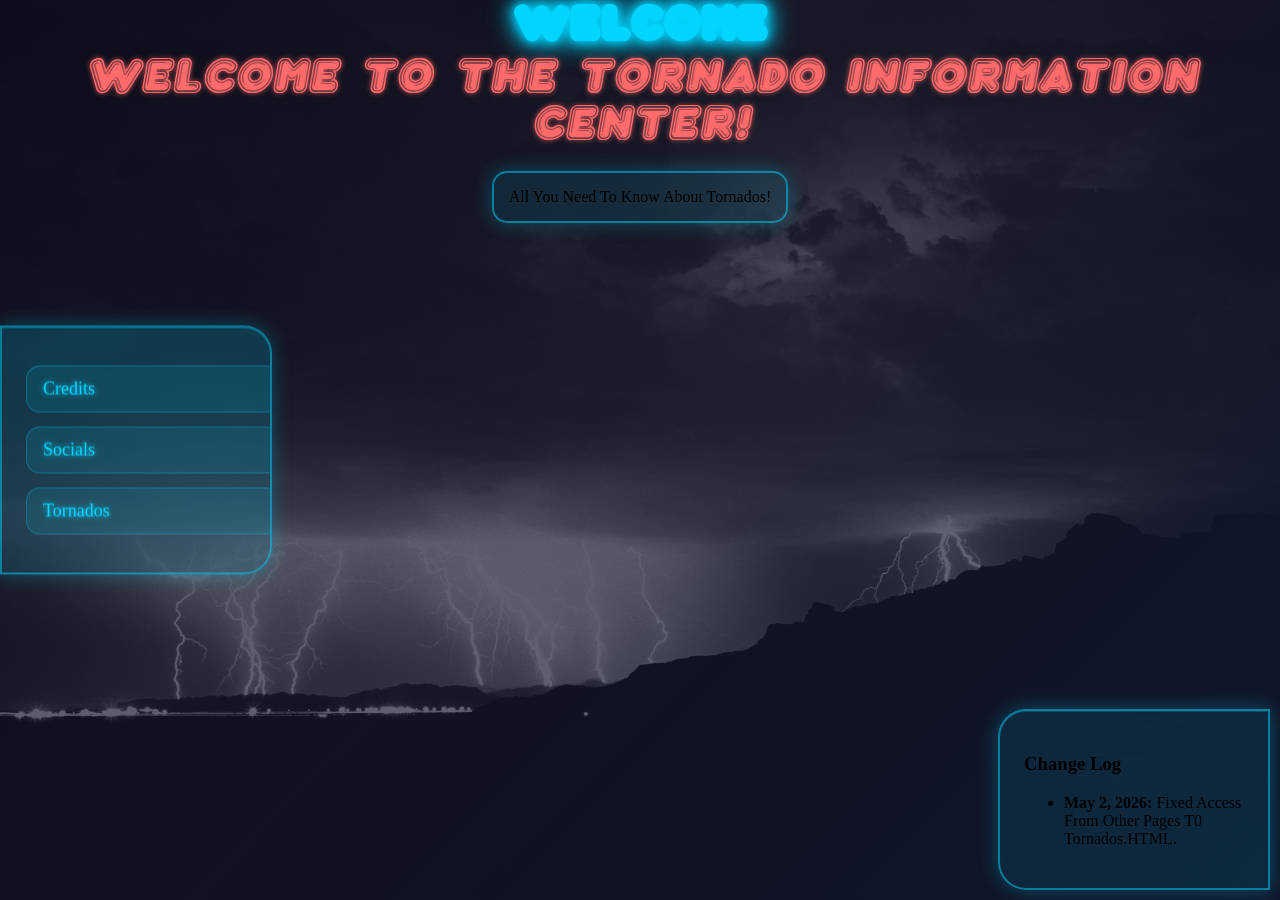
<file: index.html>
<!DOCTYPE html>
<html lang="en">
<head>
    <meta charset="UTF-8">
    <meta name="viewport" content="width=device-width, initial-scale=1.0">
    <title>Tornado Information Center</title>
    <style>
        
        
    </style>
    <link rel="stylesheet" href="style.css">
    <link rel="stylesheet" href="sidebar.css">
</head>
<body>
    <h1>Welcome</h1>
    <p>Welcome to the Tornado Information Center!</p>
    <article class="borderbg">All You Need To Know About Tornados!</article>


    <aside class="sidebar-left">
    <ul>
        <li><a href="Credits.html">Credits</a></li>
        <li><a href="Socials.html">Socials</a></li>
        <li><a href="Tornados.html">Tornados</a></li>
        </ul> 
</aside>


    
    
    

    <footer style="position: fixed; bottom: 10px; right: 10px; width: 220px; background: rgba(0, 212, 255, 0.1); border: 2px solid rgba(0, 212, 255, 0.5); box-shadow: 0 0 20px rgba(0, 212, 255, 0.3), inset 0 1px 0 rgba(0, 212, 255, 0.2); backdrop-filter: blur(60px); -webkit-backdrop-filter: blur(60px); padding: 24px; border-radius: 28px 0 0 28px; z-index: 1000; overflow: hidden;">
        <h3>Change Log</h3>
        <ul>
            <li><strong>May 2, 2026:</strong> Fixed Access From Other Pages T0 Tornados.HTML.</li>
        </ul>
    </footer>
    
</body>
</html>
</file>
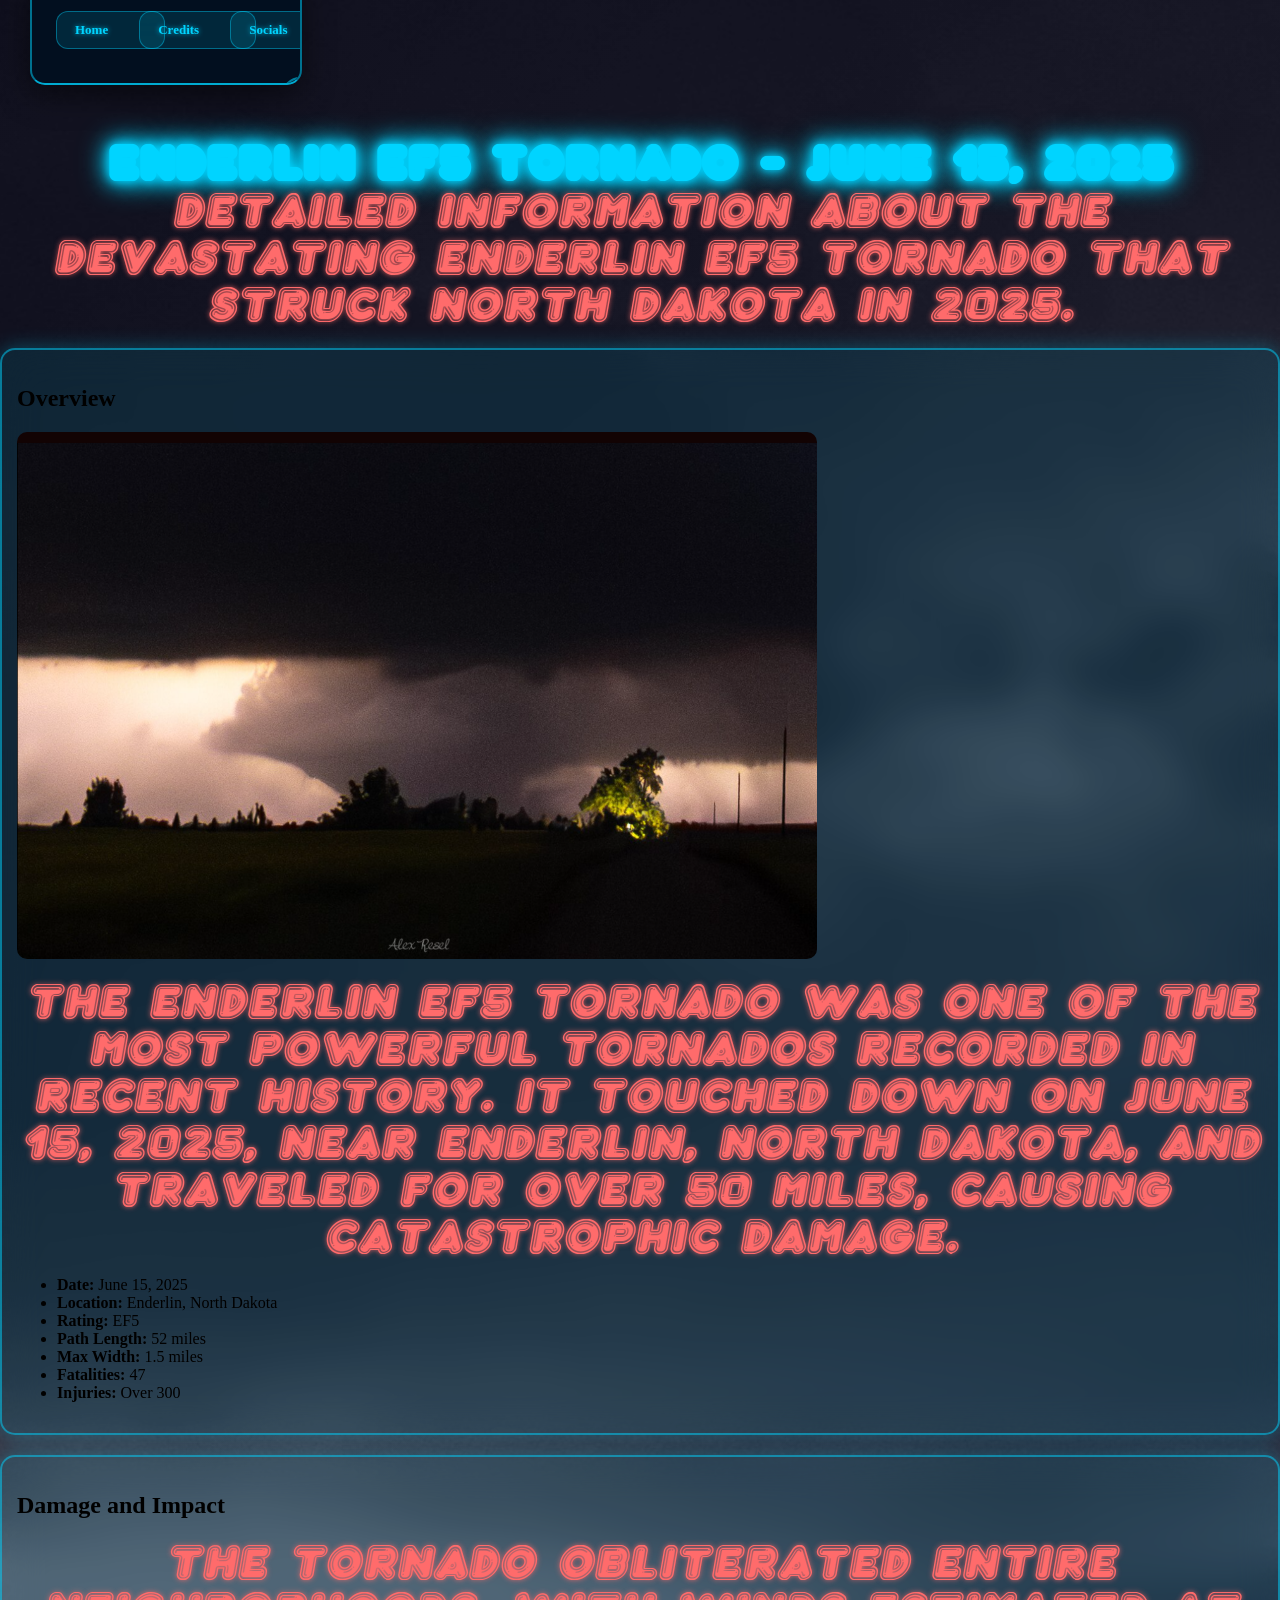
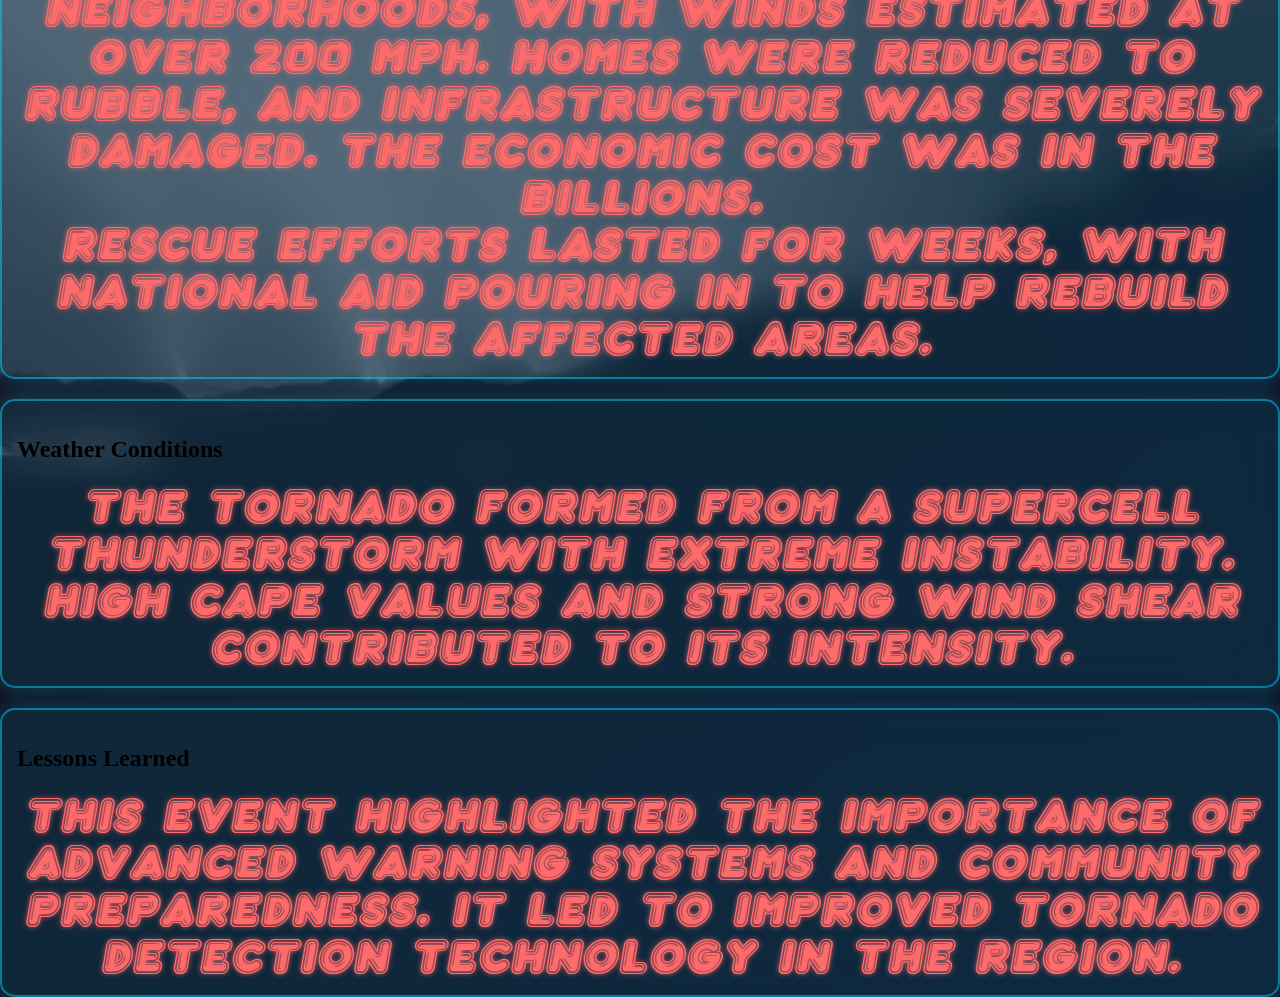
<file: Enderlin.html>
<!DOCTYPE html>
<html lang="en">
<head>
    <meta charset="UTF-8">
    <meta name="viewport" content="width=device-width, initial-scale=1.0">
    <title>Enderlin EF5 Tornado 2025</title>
    <link rel="stylesheet" href="sidebar.css">
    <link rel="stylesheet" href="Tornados.css">
</head>
<body>
    <aside class="sidebar-left">
        <ul class="left">
            <li><a href="index.html">Home</a></li>
            <li><a href="Credits.html">Credits</a></li>
        </ul>
        <ul class="right">
            <li><a href="Socials.html">Socials</a></li>
            <li><a href="Tornados.html">Back to Tornados</a></li>
        </ul>
        <nav class="hotbar-nav">
            <a href="#overview">Overview</a>
            <a href="#damage">Damage and Impact</a>
            <a href="#weather">Weather Conditions</a>
            <a href="#lessons">Lessons Learned</a>
        </nav>
</aside>
    <main>
        <h1>Enderlin EF5 Tornado - June 15, 2025</h1>
        <p>Detailed information about the devastating Enderlin EF5 Tornado that struck North Dakota in 2025.</p>

        <article class="borderbg" id="overview">
            <h2>Overview</h2>
            <img src="Tornados/Screenshot 2026-05-02 132045.png" alt="Enderlin EF5 Tornado 2025" style="width: 100%; max-width: 800px; border-radius: 10px; margin-bottom: 15px;">
            <p>The Enderlin EF5 Tornado was one of the most powerful tornados recorded in recent history. It touched down on June 15, 2025, near Enderlin, North Dakota, and traveled for over 50 miles, causing catastrophic damage.</p>
            <ul>
                <li><strong>Date:</strong> June 15, 2025</li>
                <li><strong>Location:</strong> Enderlin, North Dakota</li>
                <li><strong>Rating:</strong> EF5</li>
                <li><strong>Path Length:</strong> 52 miles</li>
                <li><strong>Max Width:</strong> 1.5 miles</li>
                <li><strong>Fatalities:</strong> 47</li>
                <li><strong>Injuries:</strong> Over 300</li>
            </ul>
        </article>

        <article class="borderbg" id="damage">
            <h2>Damage and Impact</h2>
            <p>The tornado obliterated entire neighborhoods, with winds estimated at over 200 mph. Homes were reduced to rubble, and infrastructure was severely damaged. The economic cost was in the billions.</p>
            <p>Rescue efforts lasted for weeks, with national aid pouring in to help rebuild the affected areas.</p>
        </article>

        <article class="borderbg" id="weather">
            <h2>Weather Conditions</h2>
            <p>The tornado formed from a supercell thunderstorm with extreme instability. High CAPE values and strong wind shear contributed to its intensity.</p>
        </article>

        <article class="borderbg" id="lessons">
            <h2>Lessons Learned</h2>
            <p>This event highlighted the importance of advanced warning systems and community preparedness. It led to improved tornado detection technology in the region.</p>
        </article>
    </main>
</body>
</html>
</file>
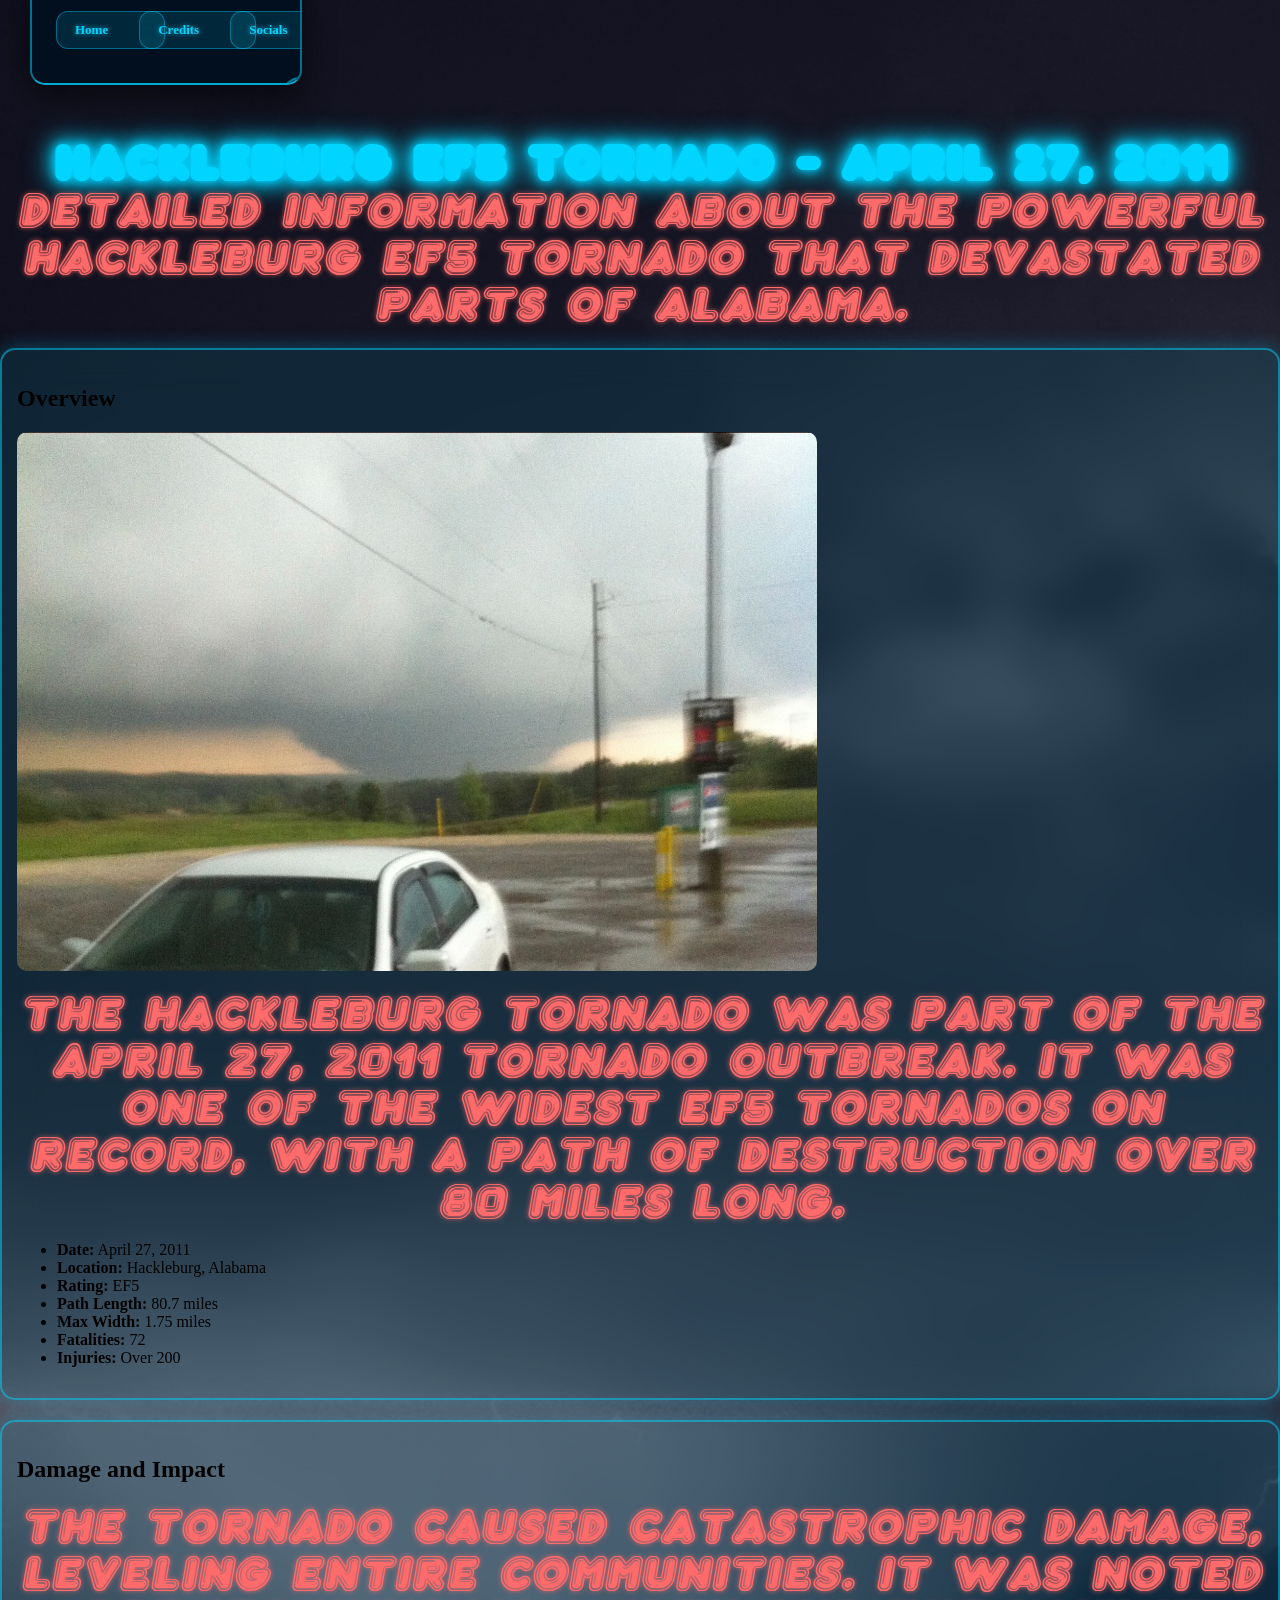
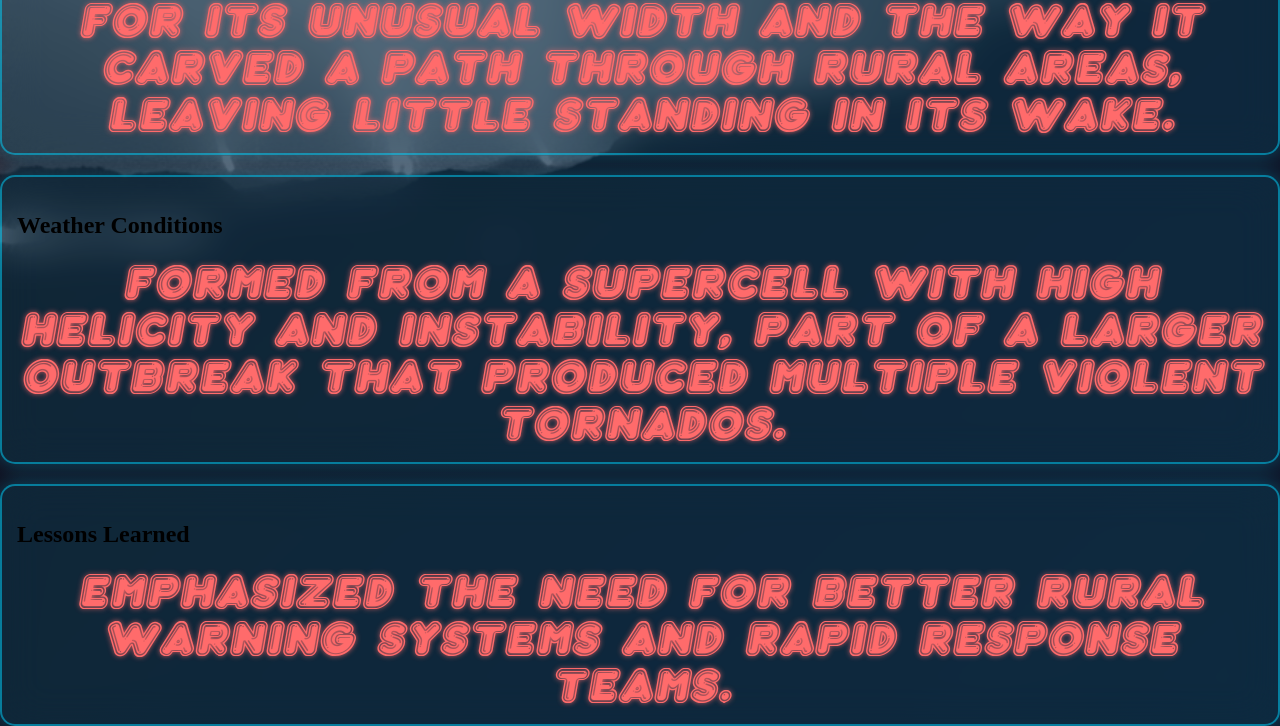
<file: Hackleburg.html>
<!DOCTYPE html>
<html lang="en">
<head>
    <meta charset="UTF-8">
    <meta name="viewport" content="width=device-width, initial-scale=1.0">
    <title>Hackleburg EF5 Tornado 2011</title>
    <link rel="stylesheet" href="sidebar.css">
    <link rel="stylesheet" href="Tornados.css">
</head>
<body>
    <aside class="sidebar-left">
        <ul class="left">
            <li><a href="index.html">Home</a></li>
            <li><a href="Credits.html">Credits</a></li>
        </ul>
        <ul class="right">
            <li><a href="Socials.html">Socials</a></li>
            <li><a href="Tornados.html">Back to Tornados</a></li>
        </ul>
        <nav class="hotbar-nav">
            <a href="#overview">Overview</a>
            <a href="#damage">Damage and Impact</a>
            <a href="#weather">Weather Conditions</a>
            <a href="#lessons">Lessons Learned</a>
        </nav>
</aside>
    <main>
        <h1>Hackleburg EF5 Tornado - April 27, 2011</h1>
        <p>Detailed information about the powerful Hackleburg EF5 Tornado that devastated parts of Alabama.</p>

        <article class="borderbg" id="overview">
            <h2>Overview</h2>
            <img src="Tornados/Screenshot 2026-05-02 132023.png" alt="Hackleburg EF5 Tornado 2011" style="width: 100%; max-width: 800px; border-radius: 10px; margin-bottom: 15px;">
            <p>The Hackleburg Tornado was part of the April 27, 2011 tornado outbreak. It was one of the widest EF5 tornados on record, with a path of destruction over 80 miles long.</p>
            <ul>
                <li><strong>Date:</strong> April 27, 2011</li>
                <li><strong>Location:</strong> Hackleburg, Alabama</li>
                <li><strong>Rating:</strong> EF5</li>
                <li><strong>Path Length:</strong> 80.7 miles</li>
                <li><strong>Max Width:</strong> 1.75 miles</li>
                <li><strong>Fatalities:</strong> 72</li>
                <li><strong>Injuries:</strong> Over 200</li>
            </ul>
        </article>

        <article class="borderbg" id="damage">
            <h2>Damage and Impact</h2>
            <p>The tornado caused catastrophic damage, leveling entire communities. It was noted for its unusual width and the way it carved a path through rural areas, leaving little standing in its wake.</p>
        </article>

        <article class="borderbg" id="weather">
            <h2>Weather Conditions</h2>
            <p>Formed from a supercell with high helicity and instability, part of a larger outbreak that produced multiple violent tornados.</p>
        </article>

        <article class="borderbg" id="lessons">
            <h2>Lessons Learned</h2>
            <p>Emphasized the need for better rural warning systems and rapid response teams.</p>
        </article>
    </main>
</body>
</html>
</file>
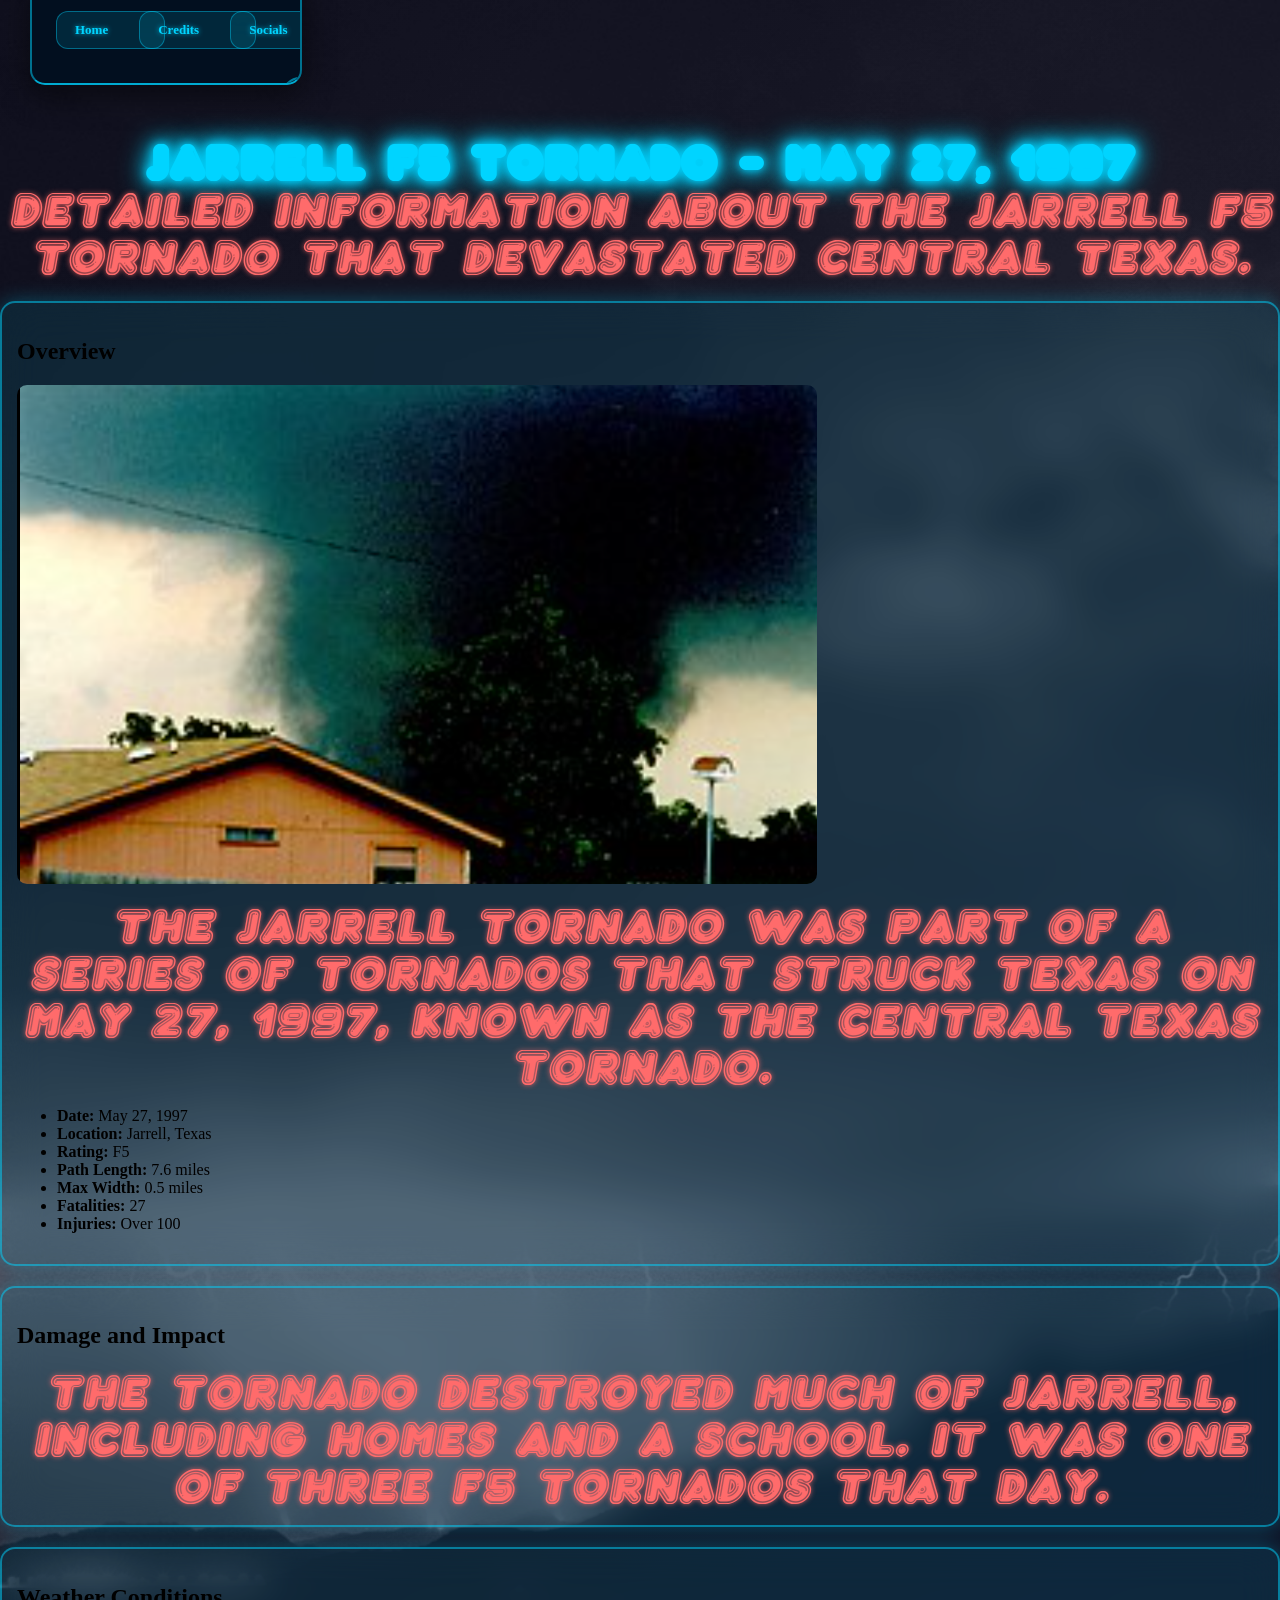
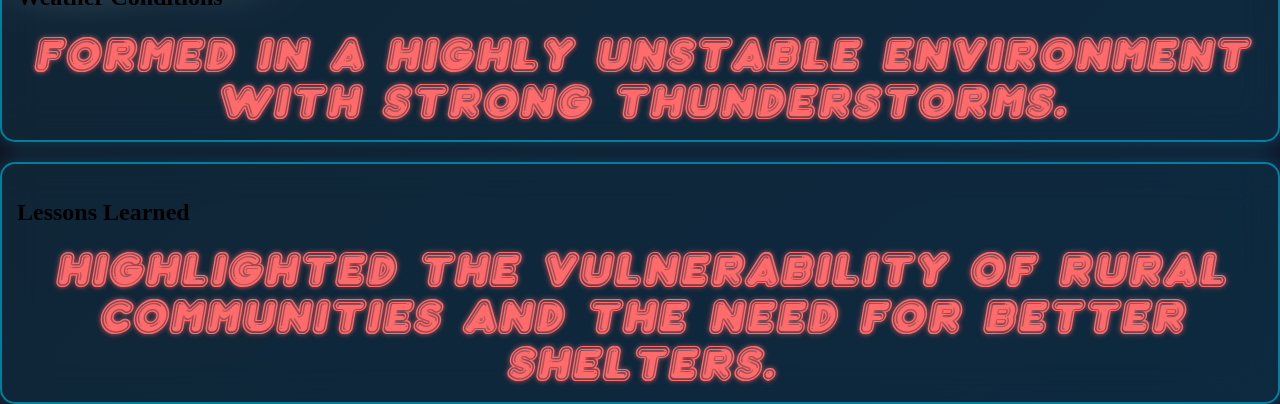
<file: Jarrell.html>
<!DOCTYPE html>
<html lang="en">
<head>
    <meta charset="UTF-8">
    <meta name="viewport" content="width=device-width, initial-scale=1.0">
    <title>Jarrell F5 Tornado 1997</title>
    <link rel="stylesheet" href="sidebar.css">
    <link rel="stylesheet" href="Tornados.css">
</head>
<body>
    <aside class="sidebar-left">
        <ul class="left">
            <li><a href="index.html">Home</a></li>
            <li><a href="Credits.html">Credits</a></li>
        </ul>
        <ul class="right">
            <li><a href="Socials.html">Socials</a></li>
            <li><a href="Tornados.html">Back to Tornados</a></li>
        </ul>
        <nav class="hotbar-nav">
            <a href="#overview">Overview</a>
            <a href="#damage">Damage and Impact</a>
            <a href="#weather">Weather Conditions</a>
            <a href="#lessons">Lessons Learned</a>
        </nav>
</aside>
    <main>
        <h1>Jarrell F5 Tornado - May 27, 1997</h1>
        <p>Detailed information about the Jarrell F5 Tornado that devastated central Texas.</p>

        <article class="borderbg" id="overview">
            <h2>Overview</h2>
            <img src="Tornados/Screenshot 2026-05-02 132404.png" alt="Jarrell F5 Tornado 1997" style="width: 100%; max-width: 800px; border-radius: 10px; margin-bottom: 15px;">
            <p>The Jarrell Tornado was part of a series of tornados that struck Texas on May 27, 1997, known as the Central Texas Tornado.</p>
            <ul>
                <li><strong>Date:</strong> May 27, 1997</li>
                <li><strong>Location:</strong> Jarrell, Texas</li>
                <li><strong>Rating:</strong> F5</li>
                <li><strong>Path Length:</strong> 7.6 miles</li>
                <li><strong>Max Width:</strong> 0.5 miles</li>
                <li><strong>Fatalities:</strong> 27</li>
                <li><strong>Injuries:</strong> Over 100</li>
            </ul>
        </article>

        <article class="borderbg" id="damage">
            <h2>Damage and Impact</h2>
            <p>The tornado destroyed much of Jarrell, including homes and a school. It was one of three F5 tornados that day.</p>
        </article>

        <article class="borderbg" id="weather">
            <h2>Weather Conditions</h2>
            <p>Formed in a highly unstable environment with strong thunderstorms.</p>
        </article>

        <article class="borderbg" id="lessons">
            <h2>Lessons Learned</h2>
            <p>Highlighted the vulnerability of rural communities and the need for better shelters.</p>
        </article>
    </main>
</body>
</html>
</file>
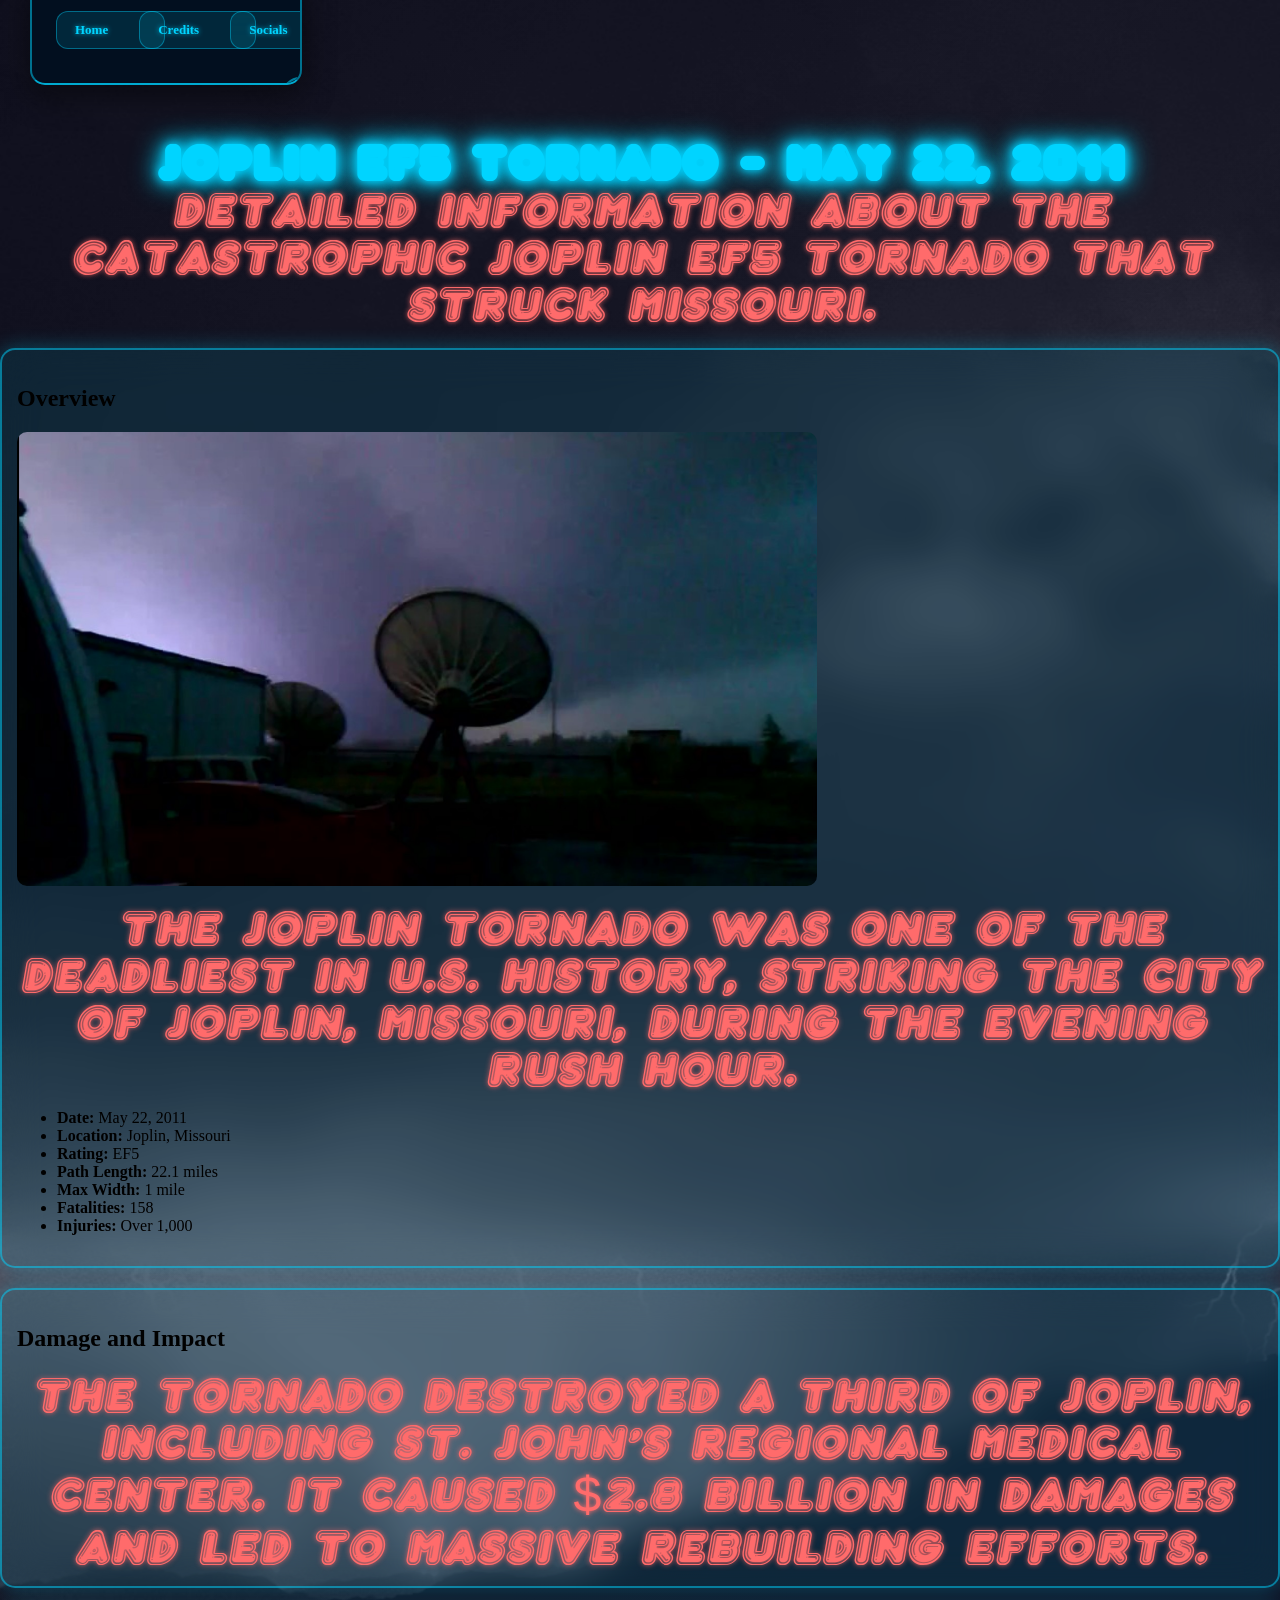
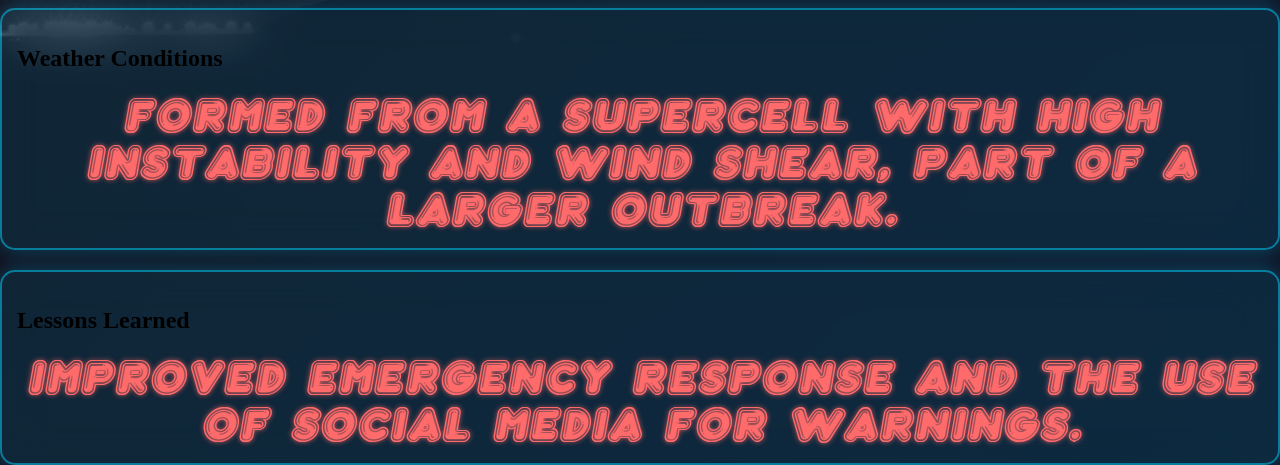
<file: Joplin.html>
<!DOCTYPE html>
<html lang="en">
<head>
    <meta charset="UTF-8">
    <meta name="viewport" content="width=device-width, initial-scale=1.0">
    <title>Joplin EF5 Tornado 2011</title>
    <link rel="stylesheet" href="sidebar.css">
    <link rel="stylesheet" href="Tornados.css">
</head>
<body>
    <aside class="sidebar-left">
        <ul class="left">
            <li><a href="index.html">Home</a></li>
            <li><a href="Credits.html">Credits</a></li>
        </ul>
        <ul class="right">
            <li><a href="Socials.html">Socials</a></li>
            <li><a href="Tornados.html">Back to Tornados</a></li>
        </ul>
        <nav class="hotbar-nav">
            <a href="#overview">Overview</a>
            <a href="#damage">Damage and Impact</a>
            <a href="#weather">Weather Conditions</a>
            <a href="#lessons">Lessons Learned</a>
        </nav>
</aside>
    <main>
        <h1>Joplin EF5 Tornado - May 22, 2011</h1>
        <p>Detailed information about the catastrophic Joplin EF5 Tornado that struck Missouri.</p>

        <article class="borderbg" id="overview">
            <h2>Overview</h2>
            <img src="Tornados/Screenshot 2026-05-02 132335.png" alt="Joplin EF5 Tornado 2011" style="width: 100%; max-width: 800px; border-radius: 10px; margin-bottom: 15px;">
            <p>The Joplin Tornado was one of the deadliest in U.S. history, striking the city of Joplin, Missouri, during the evening rush hour.</p>
            <ul>
                <li><strong>Date:</strong> May 22, 2011</li>
                <li><strong>Location:</strong> Joplin, Missouri</li>
                <li><strong>Rating:</strong> EF5</li>
                <li><strong>Path Length:</strong> 22.1 miles</li>
                <li><strong>Max Width:</strong> 1 mile</li>
                <li><strong>Fatalities:</strong> 158</li>
                <li><strong>Injuries:</strong> Over 1,000</li>
            </ul>
        </article>

        <article class="borderbg" id="damage">
            <h2>Damage and Impact</h2>
            <p>The tornado destroyed a third of Joplin, including St. John's Regional Medical Center. It caused $2.8 billion in damages and led to massive rebuilding efforts.</p>
        </article>

        <article class="borderbg" id="weather">
            <h2>Weather Conditions</h2>
            <p>Formed from a supercell with high instability and wind shear, part of a larger outbreak.</p>
        </article>

        <article class="borderbg" id="lessons">
            <h2>Lessons Learned</h2>
            <p>Improved emergency response and the use of social media for warnings.</p>
        </article>
    </main>
</body>
</html>
</file>
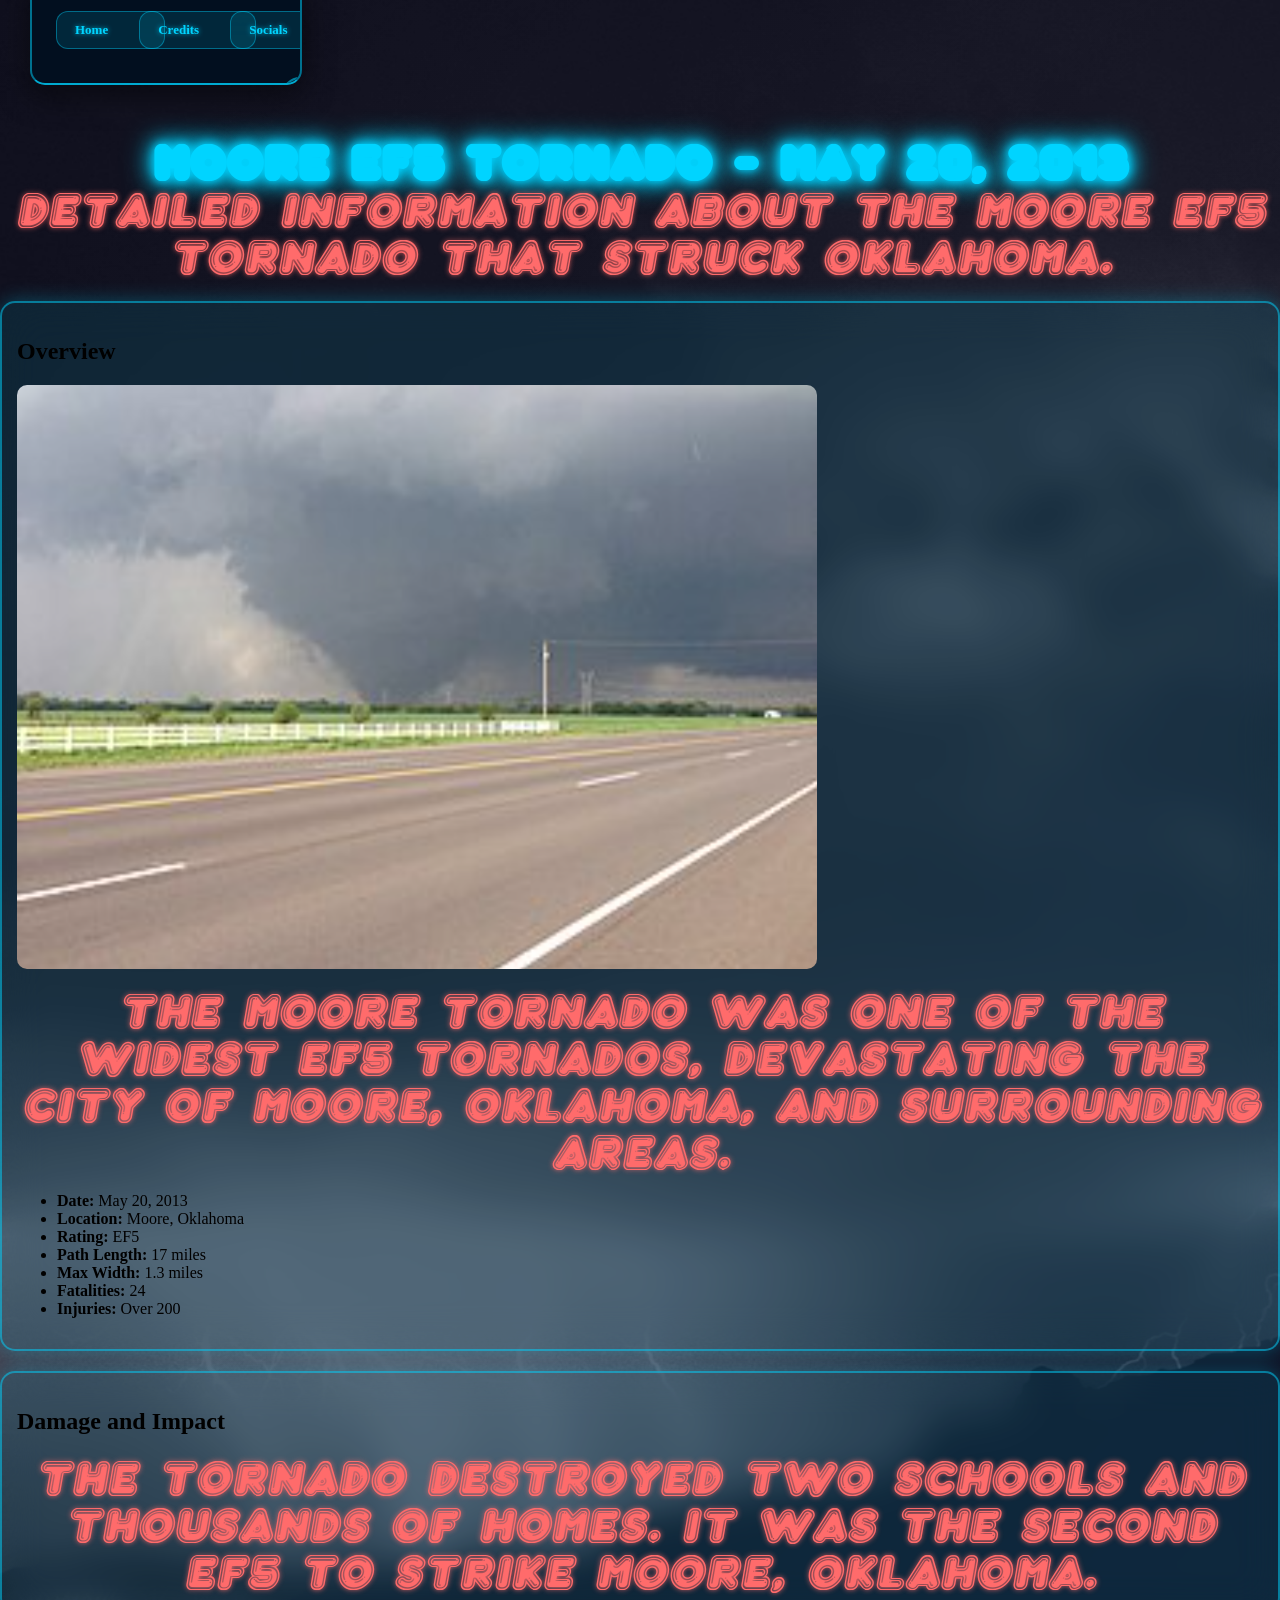
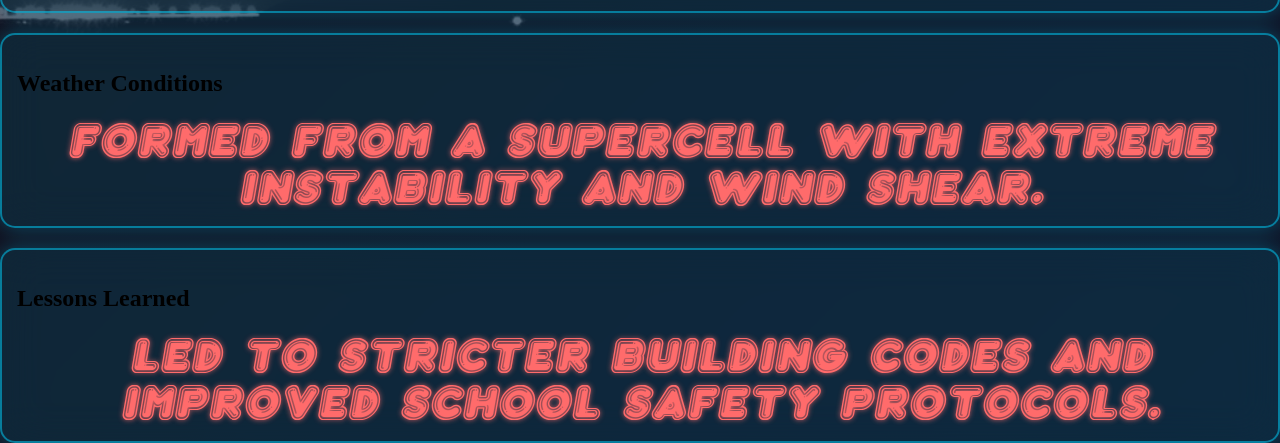
<file: Moore.html>
<!DOCTYPE html>
<html lang="en">
<head>
    <meta charset="UTF-8">
    <meta name="viewport" content="width=device-width, initial-scale=1.0">
    <title>Moore EF5 Tornado 2013</title>
    <link rel="stylesheet" href="sidebar.css">
    <link rel="stylesheet" href="Tornados.css">
</head>
<body>
    <aside class="sidebar-left">
        <ul class="left">
            <li><a href="index.html">Home</a></li>
            <li><a href="Credits.html">Credits</a></li>
        </ul>
        <ul class="right">
            <li><a href="Socials.html">Socials</a></li>
            <li><a href="Tornados.html">Back to Tornados</a></li>
        </ul>
        <nav class="hotbar-nav">
            <a href="#overview">Overview</a>
            <a href="#damage">Damage and Impact</a>
            <a href="#weather">Weather Conditions</a>
            <a href="#lessons">Lessons Learned</a>
        </nav>
</aside>
    <main>
        <h1>Moore EF5 Tornado - May 20, 2013</h1>
        <p>Detailed information about the Moore EF5 Tornado that struck Oklahoma.</p>

        <article class="borderbg" id="overview">
            <h2>Overview</h2>
            <img src="Tornados/Screenshot 2026-05-02 132447.png" alt="Moore EF5 Tornado 2013" style="width: 100%; max-width: 800px; border-radius: 10px; margin-bottom: 15px;">
            <p>The Moore Tornado was one of the widest EF5 tornados, devastating the city of Moore, Oklahoma, and surrounding areas.</p>
            <ul>
                <li><strong>Date:</strong> May 20, 2013</li>
                <li><strong>Location:</strong> Moore, Oklahoma</li>
                <li><strong>Rating:</strong> EF5</li>
                <li><strong>Path Length:</strong> 17 miles</li>
                <li><strong>Max Width:</strong> 1.3 miles</li>
                <li><strong>Fatalities:</strong> 24</li>
                <li><strong>Injuries:</strong> Over 200</li>
            </ul>
        </article>

        <article class="borderbg" id="damage">
            <h2>Damage and Impact</h2>
            <p>The tornado destroyed two schools and thousands of homes. It was the second EF5 to strike Moore, Oklahoma.</p>
        </article>

        <article class="borderbg" id="weather">
            <h2>Weather Conditions</h2>
            <p>Formed from a supercell with extreme instability and wind shear.</p>
        </article>

        <article class="borderbg" id="lessons">
            <h2>Lessons Learned</h2>
            <p>Led to stricter building codes and improved school safety protocols.</p>
        </article>
    </main>
</body>
</html>
</file>
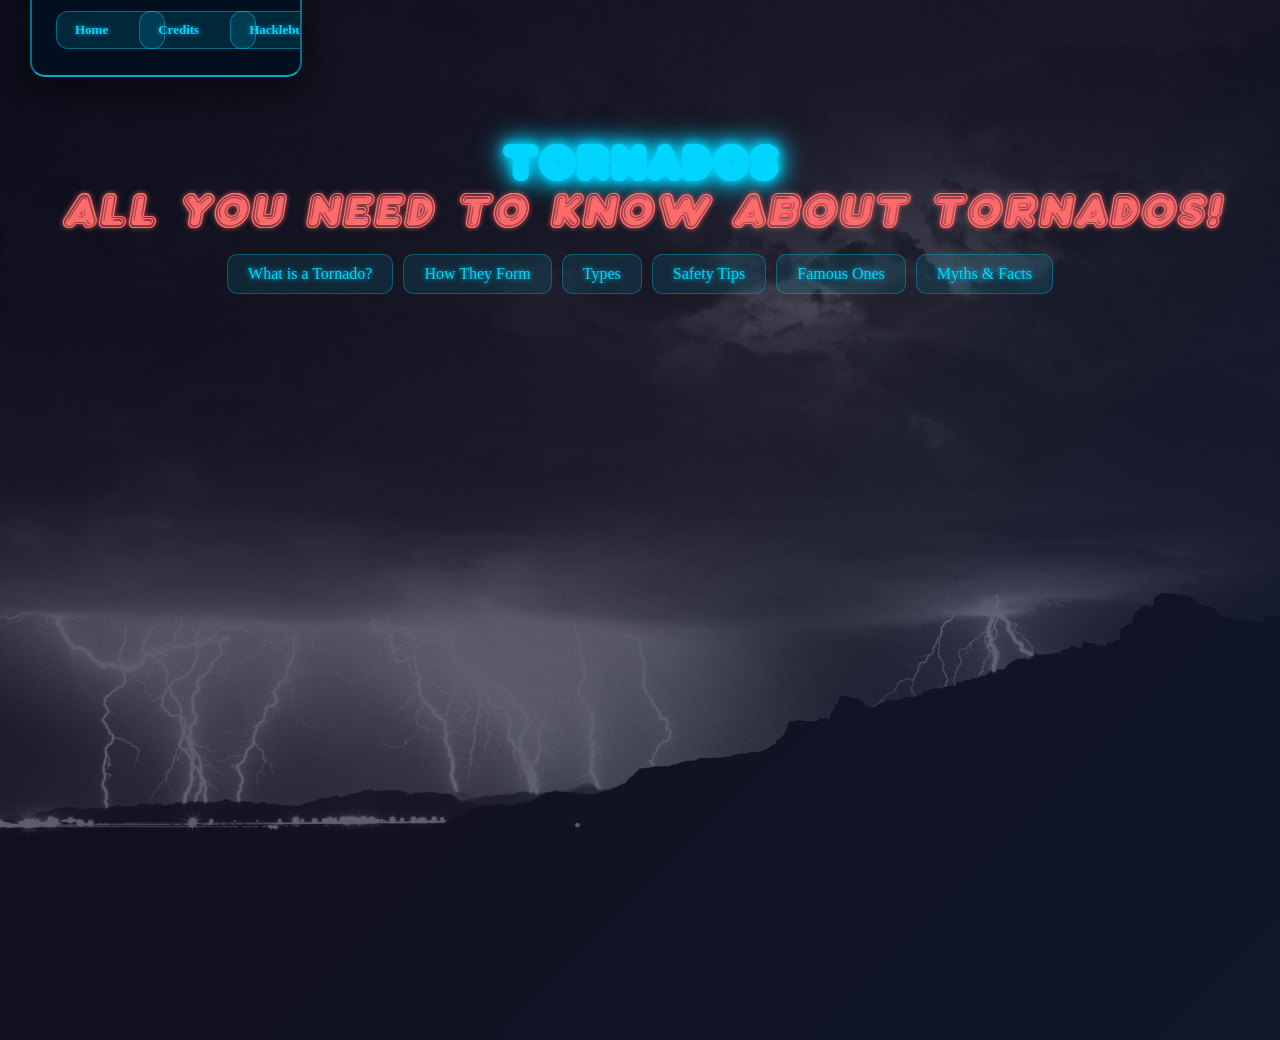
<file: Tornados.html>
<!DOCTYPE html>
<html lang="en">
<head>
    <meta charset="UTF-8">
    <meta name="viewport" content="width=device-width, initial-scale=1.0">
    <title>Tornados</title>
    <link rel="stylesheet" href="sidebar.css">
    <link rel="stylesheet" href="Tornados.css">
</head>
<body>
    <aside class="sidebar-left">
        <ul class="left">
            <li><a href="index.html">Home</a></li>
            <li><a href="Credits.html">Credits</a></li>
        </ul>
        <ul class="right">
            <li><a href="Hackleburg.html">Hackleburg</a></li>
            <li><a href="Enderlin.html">Enderlin</a></li>
            <li><a href="Xenia.html">Xenia</a></li>
            <li><a href="Joplin.html">Joplin</a></li>
            <li><a href="Jarrell.html">Jarrell</a></li>
            <li><a href="Moore.html">Moore</a></li>
            <li><a href="Socials.html">Socials</a></li>
        </ul>
        <nav class="hotbar-nav">
            <a href="#what">What is a Tornado?</a>
            <a href="#how">How They Form</a>
            <a href="#types">Types</a>
            <a href="#safety">Safety Tips</a>
            <a href="#famous">Famous Ones</a>
            <a href="#myths">Myths & Facts</a>
        </nav>
</aside>
    <main>
        <h1>Tornados</h1>
        <p>All You Need To Know About Tornados!</p>

        <div class="tabs">
            <input type="radio" id="tab1" name="tab-control">
            <input type="radio" id="tab2" name="tab-control">
            <input type="radio" id="tab3" name="tab-control">
            <input type="radio" id="tab4" name="tab-control">
            <input type="radio" id="tab5" name="tab-control">
            <input type="radio" id="tab6" name="tab-control">
            <ul>
                <li title="What is a Tornado?"><label for="tab1" role="button"><span>What is a Tornado?</span></label></li>
                <li title="How Tornados Form"><label for="tab2" role="button"><span>How They Form</span></label></li>
                <li title="Types of Tornados"><label for="tab3" role="button"><span>Types</span></label></li>
                <li title="Tornado Safety Tips"><label for="tab4" role="button"><span>Safety Tips</span></label></li>
                <li title="Famous Tornados"><label for="tab5" role="button"><span>Famous Ones</span></label></li>
                <li title="Myths and Facts"><label for="tab6" role="button"><span>Myths & Facts</span></label></li>
            </ul>
            <div class="slider"><div class="indicator"></div></div>
            <div class="content">
                <section id="what">
                    <h2>What is a Tornado?</h2>
                    <a href="Hackleburg.html"><img src="Tornados/Screenshot 2026-05-02 132023.png" alt="Hackleburg EF5 Tornado" style="width: 100%; max-width: 600px; border-radius: 10px; margin-bottom: 15px; cursor: pointer;"></a>
                    <p>A tornado is a violently rotating column of air that extends from a thunderstorm to the ground. It is one of nature's most powerful and destructive weather phenomena. Tornados can cause extensive damage, with winds reaching speeds of up to 300 mph (480 km/h).</p>
                </section>
                <section id="how">
                    <h2>How Tornados Form</h2>
                    <a href="Enderlin.html"><img src="Tornados/Screenshot 2026-05-02 132045.png" alt="Enderlin EF5 Tornado 2025" style="width: 100%; max-width: 600px; border-radius: 10px; margin-bottom: 15px; cursor: pointer;"></a>
                    <p>Tornados form when warm, moist air meets cool, dry air in an unstable atmosphere. This creates thunderstorms with strong updrafts. When wind shear causes the updraft to rotate, a mesocyclone forms. If conditions are right, a funnel cloud descends from the storm, touching the ground and becoming a tornado.</p>
                    <ul>
                        <li><strong>Ingredients for Tornado Formation:</strong> Warm, moist air; cool, dry air; wind shear; and instability.</li>
                        <li><strong>Peak Season:</strong> Spring and early summer in the U.S., but they can occur year-round.</li>
                    </ul>
                </section>
                <section id="types">
                    <h2>Types of Tornados</h2>
                    <a href="Xenia.html"><img src="Tornados/Screenshot 2026-05-02 132058.png" alt="Xenia F5 Tornado" style="width: 100%; max-width: 600px; border-radius: 10px; margin-bottom: 15px; cursor: pointer;"></a>
                    <p>Tornados are classified by their intensity using the Enhanced Fujita Scale (EF Scale), ranging from EF0 (weak) to EF5 (violent).</p>
                    <ul>
                        <li><strong>EF0-EF1:</strong> Light damage, winds 65-110 mph.</li>
                        <li><strong>EF2-EF3:</strong> Considerable damage, winds 111-165 mph.</li>
                        <li><strong>EF4-EF5:</strong> Devastating damage, winds 166-200+ mph.</li>
                    </ul>
                    <p>Other types include waterspouts (over water), landspouts, and gustnadoes.</p>
                </section>
                <section id="safety">
                    <h2>Tornado Safety Tips</h2>
                    <a href="Joplin.html"><img src="Tornados/Screenshot 2026-05-02 132335.png" alt="Joplin EF5 Tornado" style="width: 100%; max-width: 600px; border-radius: 10px; margin-bottom: 15px; cursor: pointer;"></a>
                    <p>If a tornado warning is issued, take shelter immediately. Go to a basement or interior room on the lowest floor. Avoid windows and cover yourself with blankets or helmets.</p>
                    <ul>
                        <li>Have an emergency kit with water, food, flashlight, and first aid.</li>
                        <li>Listen to weather radios or apps for updates.</li>
                        <li>If outdoors, lie flat in a ditch and cover your head.</li>
                        <li>Do not try to outrun a tornado in a vehicle.</li>
                    </ul>
                </section>
                <section id="famous">
                    <h2>Famous Tornados</h2>
                    <a href="Jarrell.html"><img src="Tornados/Screenshot 2026-05-02 132404.png" alt="Jarrell Texas F5 Tornado" style="width: 100%; max-width: 600px; border-radius: 10px; margin-bottom: 15px; cursor: pointer;"></a>
                    <p>Some notable tornados include the Tri-State Tornado of 1925 (deadliest in U.S. history, 695 deaths) and the Joplin Tornado of 2011 (EF5, 158 deaths).</p>
                </section>
                <section id="myths">
                    <h2>Myths and Facts</h2>
                    <a href="Moore.html"><img src="Tornados/Screenshot 2026-05-02 132447.png" alt="Moore 2013 EF5 Tornado" style="width: 100%; max-width: 600px; border-radius: 10px; margin-bottom: 15px; cursor: pointer;"></a>
                    <ul>
                        <li><strong>Myth:</strong> Tornados only occur in Tornado Alley. <strong>Fact:</strong> They can happen anywhere with the right conditions.</li>
                        <li><strong>Myth:</strong> Opening windows equalizes pressure. <strong>Fact:</strong> This is dangerous and unnecessary.</li>
                        <li><strong>Myth:</strong> Highways are safe. <strong>Fact:</strong> Vehicles can be picked up by strong winds.</li>
                    </ul>
                </section>
            </div>
        </div>
    </main>
    <script>
        const tabMap = {
            tab1: 'what',
            tab2: 'how',
            tab3: 'types',
            tab4: 'safety',
            tab5: 'famous',
            tab6: 'myths'
        };
        document.querySelectorAll('.tabs ul li label').forEach(label => {
            label.addEventListener('click', () => {
                const input = document.getElementById(label.getAttribute('for'));
                if (input && tabMap[input.id]) {
                    window.location.hash = tabMap[input.id];
                    setTimeout(() => {
                        input.checked = true;
                    }, 0);
                }
            });
        });
    </script>
</body>
</html>
</file>
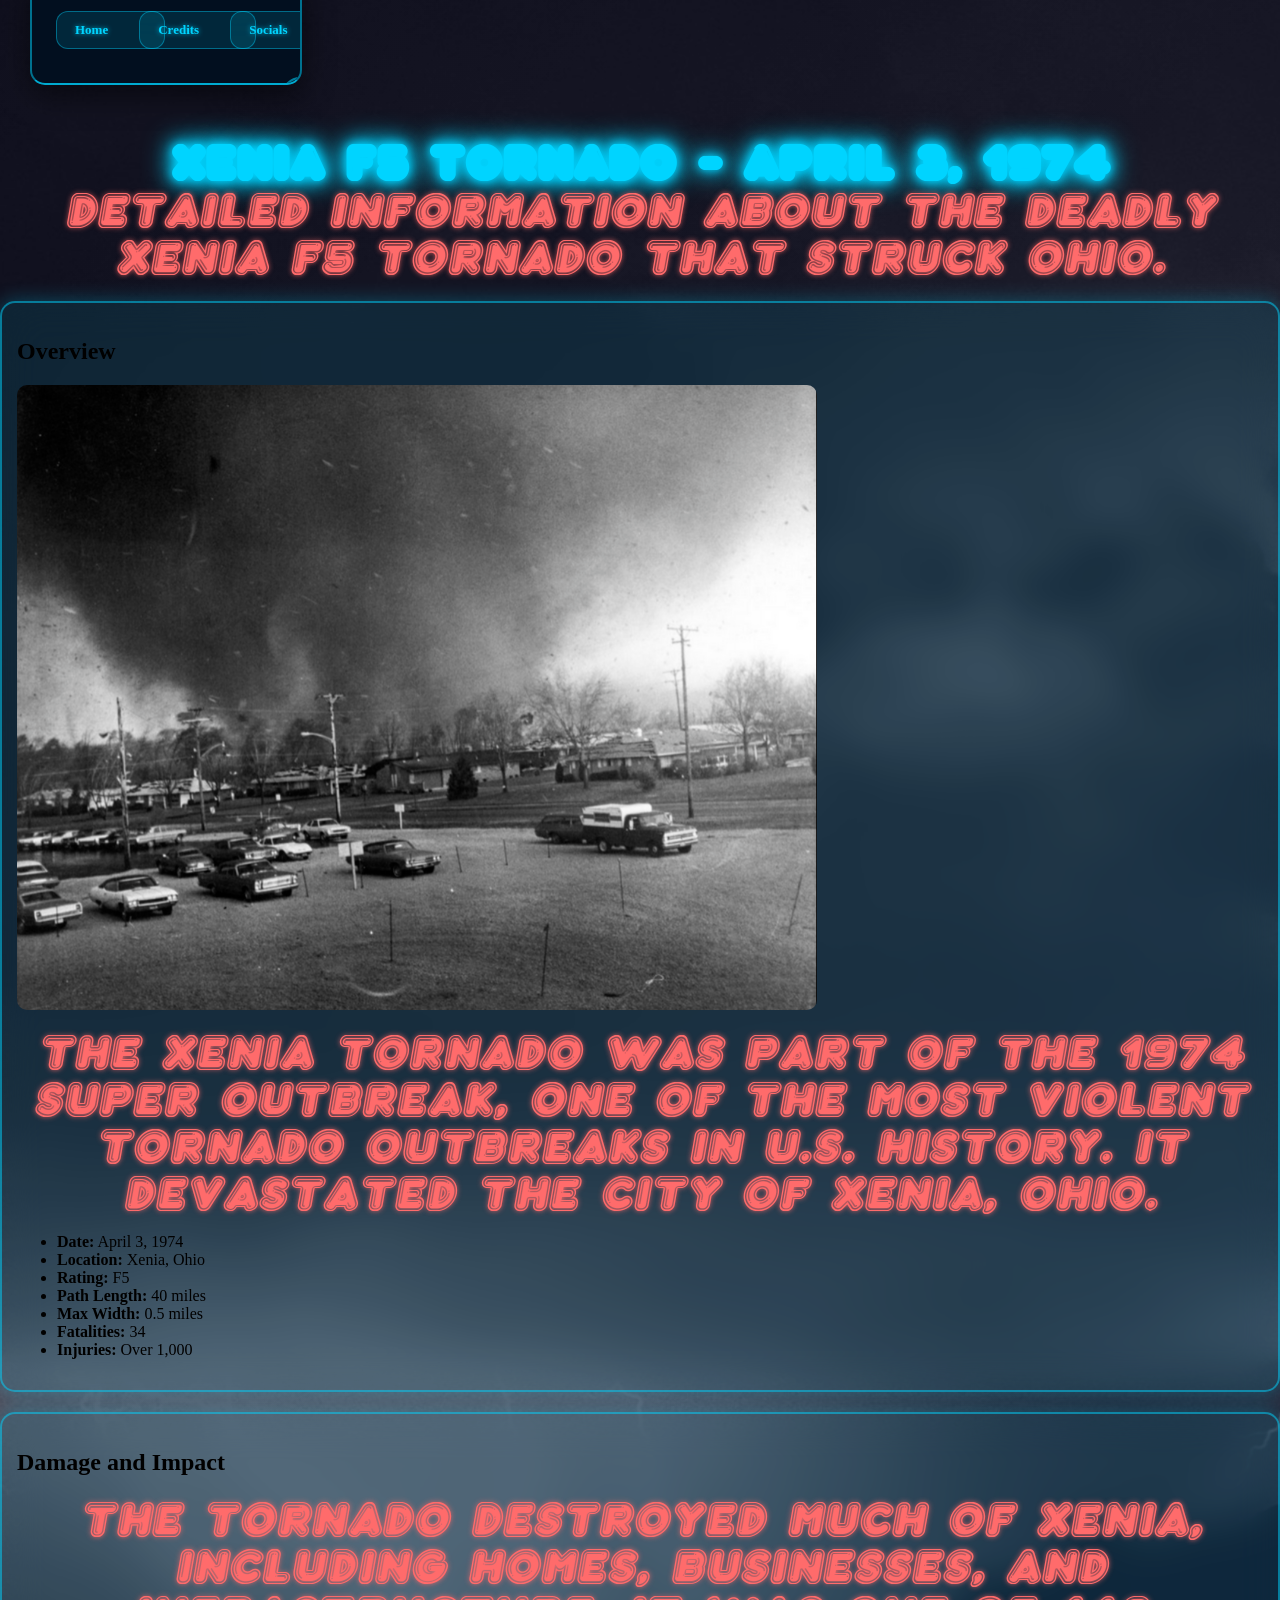
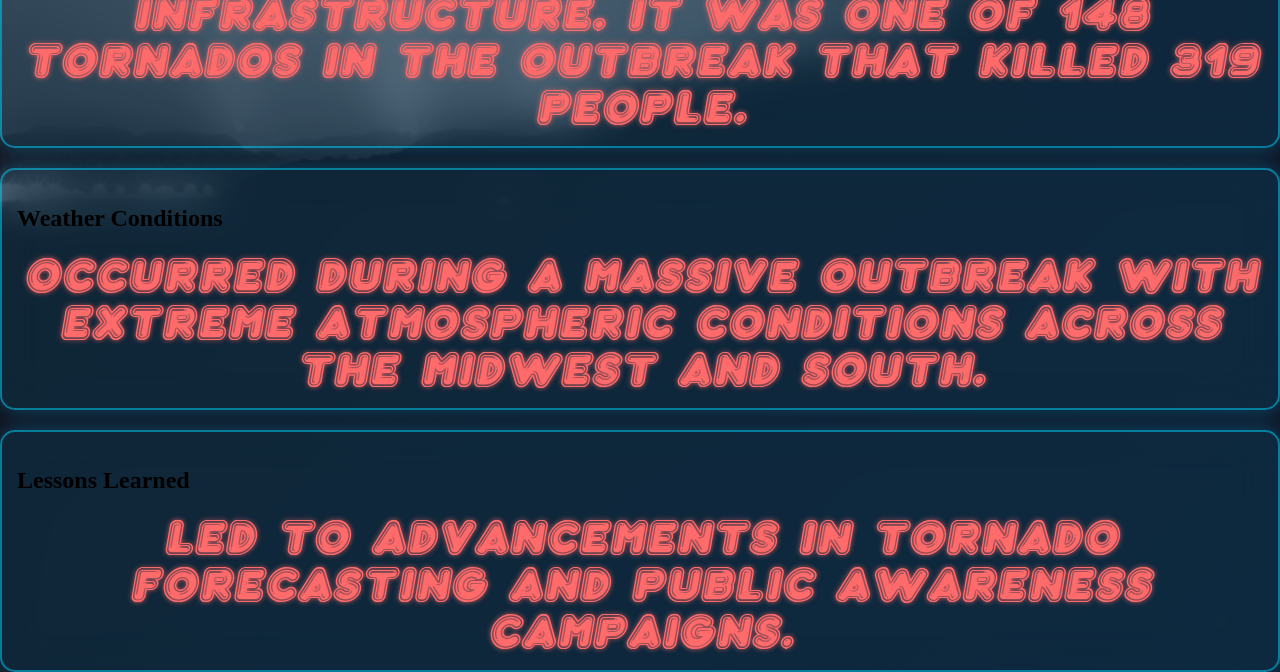
<file: Xenia.html>
<!DOCTYPE html>
<html lang="en">
<head>
    <meta charset="UTF-8">
    <meta name="viewport" content="width=device-width, initial-scale=1.0">
    <title>Xenia F5 Tornado 1974</title>
    <link rel="stylesheet" href="sidebar.css">
    <link rel="stylesheet" href="Tornados.css">
</head>
<body>
    <aside class="sidebar-left">
        <ul class="left">
            <li><a href="index.html">Home</a></li>
            <li><a href="Credits.html">Credits</a></li>
        </ul>
        <ul class="right">
            <li><a href="Socials.html">Socials</a></li>
            <li><a href="Tornados.html">Back to Tornados</a></li>
        </ul>
        <nav class="hotbar-nav">
            <a href="#overview">Overview</a>
            <a href="#damage">Damage and Impact</a>
            <a href="#weather">Weather Conditions</a>
            <a href="#lessons">Lessons Learned</a>
        </nav>
</aside>
    <main>
        <h1>Xenia F5 Tornado - April 3, 1974</h1>
        <p>Detailed information about the deadly Xenia F5 Tornado that struck Ohio.</p>

        <article class="borderbg" id="overview">
            <h2>Overview</h2>
            <img src="Tornados/Screenshot 2026-05-02 132058.png" alt="Xenia F5 Tornado 1974" style="width: 100%; max-width: 800px; border-radius: 10px; margin-bottom: 15px;">
            <p>The Xenia Tornado was part of the 1974 Super Outbreak, one of the most violent tornado outbreaks in U.S. history. It devastated the city of Xenia, Ohio.</p>
            <ul>
                <li><strong>Date:</strong> April 3, 1974</li>
                <li><strong>Location:</strong> Xenia, Ohio</li>
                <li><strong>Rating:</strong> F5</li>
                <li><strong>Path Length:</strong> 40 miles</li>
                <li><strong>Max Width:</strong> 0.5 miles</li>
                <li><strong>Fatalities:</strong> 34</li>
                <li><strong>Injuries:</strong> Over 1,000</li>
            </ul>
        </article>

        <article class="borderbg" id="damage">
            <h2>Damage and Impact</h2>
            <p>The tornado destroyed much of Xenia, including homes, businesses, and infrastructure. It was one of 148 tornados in the outbreak that killed 319 people.</p>
        </article>

        <article class="borderbg" id="weather">
            <h2>Weather Conditions</h2>
            <p>Occurred during a massive outbreak with extreme atmospheric conditions across the Midwest and South.</p>
        </article>

        <article class="borderbg" id="lessons">
            <h2>Lessons Learned</h2>
            <p>Led to advancements in tornado forecasting and public awareness campaigns.</p>
        </article>
    </main>
</body>
</html>
</file>
<file: style.css>
@font-face {
  font-family: 'Bubble3D';
  src: url('Fonts!/Bubble3D.ttf') format('truetype');
}

@font-face {
  font-family: 'Bubble3D Italic';
  src: url('Fonts!/Bubble3D-Italic.ttf') format('truetype');
}

body {
  display: flex;
  flex-direction: column;
  justify-content: flex-start;
  align-items: center;
  height: 100vh;
  margin: 0;
  gap: 5px;
  cursor: url("Cursers/CursorHomePage.cur"), auto !important;
  background: linear-gradient(135deg, #0f0f23 0%, #1a1a2e 50%, #16213e 100%);
  position: relative;
}

body::before {
  content: '';
  position: absolute;
  top: 0;
  left: 0;
  width: 100%;
  height: 100%;
  background-image: url(Wallpapers/mac_os_29.jpg);
  background-size: cover;
  background-position: center;
  opacity: 0.3;
  z-index: -1;
}

.social-link {
  color: #ffe66d;
  font-size: 30px;
  font-family: 'Bubble3D', sans-serif;
  text-shadow: 0 0 5px #ffe66d;
  transition: all 0.3s ease;
}

.social-link:hover {
  color: #ff4757;
  text-shadow: 0 0 10px #ff4757;
}

h1 {
  text-align: center;
  color: #00d4ff;
  font-size: 50px;
  margin: 0;
  font-family: 'Bubble3D', sans-serif;
  text-shadow: 0 0 10px #00d4ff, 0 0 20px #00d4ff, 0 0 30px #00d4ff;
  animation: glow 2s ease-in-out infinite alternate;
}

@keyframes glow {
  from { text-shadow: 0 0 10px #00d4ff, 0 0 20px #00d4ff, 0 0 30px #00d4ff; }
  to { text-shadow: 0 0 20px #00d4ff, 0 0 30px #00d4ff, 0 0 40px #00d4ff; }
}

p {
  text-align: center;
  color: #ff6b6b;
  font-size: 50px;
  margin: 0;
  font-family: 'Bubble3D Italic', sans-serif;
  text-shadow: 0 0 5px #ff6b6b;
}

.bubbleFont {
  text-align: center;
  color: #4ecdc4;
  font-size: 60px;
  margin: 0;
  font-family: 'Bubble3D Italic', sans-serif;
  text-shadow: 0 0 5px #4ecdc4;
}

.borderbg {
    margin-top: 20px;
    padding: 15px;
    border-radius: 15px;
    background: rgba(0, 212, 255, 0.1);
    backdrop-filter: blur(20px);
    border: 2px solid rgba(0, 212, 255, 0.5);
    box-shadow: 0 0 20px rgba(0, 212, 255, 0.3);
}
</file>
<file: sidebar.css>
.sidebar-left {
    position: fixed;
    left: 0;
    top: 50%;
    transform: translateY(-50%);
    width: 220px;
    background: rgba(0, 212, 255, 0.1);
    border: 2px solid rgba(0, 212, 255, 0.5);
    box-shadow: 0 0 20px rgba(0, 212, 255, 0.3), inset 0 1px 0 rgba(0, 212, 255, 0.2);
    backdrop-filter: blur(60px);
    -webkit-backdrop-filter: blur(60px);
    padding: 24px;
    border-radius: 0 28px 28px 0;
    z-index: 1000;
    overflow: hidden;
}

@media (max-width: 520px) {
    .sidebar-left {
        left: 15px;
        top: 15px;
        transform: none;
        width: calc(100vw - 30px);
        padding: 18px;
        border-radius: 20px;
    }
}
.sidebar-left::before {
    content: "";
    position: absolute;
    inset: 0;
    background: linear-gradient(180deg, rgba(0, 212, 255, 0.5), rgba(0, 212, 255, 0.08));
    opacity: 0.2;
    pointer-events: none;
}

.sidebar-left::after {
    content: "";
    position: absolute;
    top: 12px;
    left: 12px;
    width: 120px;
    height: 20px;
    background: rgba(0, 212, 255, 0.25);
    filter: blur(12px);
    transform: rotate(-12deg);
    opacity: 0.2;
    pointer-events: none;
}

.sidebar-left ul {
    list-style: none;
    padding: 0;
    margin: 0;
    position: relative;
    z-index: 1;
}

.sidebar-left li {
    margin: 14px 0;
}

.sidebar-left a, .sidebar-left button {
    display: block;
    width: 100%;
    color: #00d4ff;
    text-decoration: none;
    background: rgba(0, 212, 255, 0.1);
    border: 1px solid rgba(0, 212, 255, 0.3);
    border-radius: 14px;
    padding: 12px 16px;
    transition: background 0.25s ease, transform 0.25s ease, color 0.25s ease, box-shadow 0.25s ease;
    cursor: url("Cursers/Cursor.cur"), auto !important;
    font-size: 18px;
    text-shadow: 0 0 5px #00d4ff;
}

.sidebar-left button:hover, .sidebar-left a:hover {
    color: #ff4757;
    background: rgba(255, 71, 87, 0.2);
    transform: translateX(3px);
    box-shadow: 0 0 15px rgba(255, 71, 87, 0.5);
    text-shadow: 0 0 10px #ff4757;
}

.sidebar-left button:hover, .sidebar-left a:hover {
    color: #ff0000;
    background: rgba(182, 182, 182, 0.651);
    transform: translateX(3px);
}

@font-face {
  font-family: 'Bubble3D';
  src: url('Fonts!/Bubble3D.ttf') format('truetype');
}
</file>
<file: Tornados.css>
@font-face {
  font-family: 'Bubble3D';
  src: url('Fonts!/Bubble3D.ttf') format('truetype');
}

@font-face {
  font-family: 'Bubble3D Italic';
  src: url('Fonts!/Bubble3D-Italic.ttf') format('truetype');
}

html {
  scroll-behavior: smooth;
}

.hotbar-nav {
  position: fixed;
  top: 100px;
  left: 250px;
  right: 20px;
  display: flex;
  flex-wrap: wrap;
  justify-content: center;
  gap: 10px;
  background: rgba(0, 212, 255, 0.12);
  border: 2px solid rgba(0, 212, 255, 0.5);
  backdrop-filter: blur(20px);
  -webkit-backdrop-filter: blur(20px);
  padding: 12px 16px;
  border-radius: 20px;
  z-index: 1000;
}

.hotbar-nav a {
  display: inline-flex;
  align-items: center;
  justify-content: center;
  padding: 10px 14px;
  background: rgba(0, 212, 255, 0.15);
  border: 1px solid rgba(0, 212, 255, 0.3);
  border-radius: 12px;
  color: #00d4ff;
  font-family: 'Bubble3D', sans-serif;
  text-decoration: none;
  text-shadow: 0 0 5px #00d4ff;
  transition: all 0.2s ease;
}

.hotbar-nav a:hover {
  background: rgba(0, 212, 255, 0.3);
  color: #ffffff;
  box-shadow: 0 0 10px rgba(0, 212, 255, 0.4);
}

body {
  display: flex;
  flex-direction: column;
  justify-content: flex-start;
  align-items: center;
  min-height: 100vh;
  margin: 0;
  gap: 5px;
  cursor: url("Cursers/Cursor-Tornados.cur"), auto !important;
  background: linear-gradient(135deg, #0f0f23 0%, #1a1a2e 50%, #16213e 100%);
  position: relative;
  padding-top: 140px; /* Space for top sidebar */
}

body::before {
  content: '';
  position: absolute;
  top: 0;
  left: 0;
  width: 100%;
  height: 100%;
  background-image: url(Wallpapers/mac_os_29.jpg);
  background-size: cover;
  background-position: center;
  opacity: 0.3;
  z-index: -1;
}


h1 {
  text-align: center;
  color: #00d4ff;
  font-size: 50px;
  margin: 0;
  font-family: 'Bubble3D', sans-serif;
  text-shadow: 0 0 10px #00d4ff, 0 0 20px #00d4ff, 0 0 30px #00d4ff;
  animation: glow 2s ease-in-out infinite alternate;
}

p {
  text-align: center;
  color: #ff6b6b;
  font-size: 50px;
  margin: 0;
  font-family: 'Bubble3D Italic', sans-serif;
  text-shadow: 0 0 5px #ff6b6b;
}

.bubbleFont {
  text-align: center;
  color: #4ecdc4;
  font-size: 60px;
  margin: 0;
  font-family: 'Bubble3D Italic', sans-serif;
  text-shadow: 0 0 5px #4ecdc4;
}

.borderbg {
    margin-top: 20px;
    padding: 15px;
    border-radius: 15px;
    background: rgba(0, 212, 255, 0.1);
    backdrop-filter: blur(20px);
    border: 2px solid rgba(0, 212, 255, 0.5);
    box-shadow: 0 0 20px rgba(0, 212, 255, 0.3);
}

/* Tab Styles */
.tabs {
    width: 100%;
    margin: 20px auto;
}

.tabs input[type="radio"] {
    display: none;
}

.tabs ul {
    list-style: none;
    padding: 0;
    margin: 0;
    display: flex;
    justify-content: center;
    gap: 10px;
}

.tabs li {
    position: relative;
}

.tabs label {
    display: block;
    padding: 10px 20px;
    background: rgba(0, 212, 255, 0.1);
    border: 1px solid rgba(0, 212, 255, 0.3);
    border-radius: 10px;
    color: #00d4ff;
    cursor: pointer;
    transition: all 0.3s ease;
    text-shadow: 0 0 5px #00d4ff;
}

.tabs label:hover {
    background: rgba(0, 212, 255, 0.2);
    box-shadow: 0 0 10px rgba(0, 212, 255, 0.5);
}

.tabs input[type="radio"]:checked + ul li label {
    background: rgba(0, 212, 255, 0.3);
    color: #ff6b6b;
    text-shadow: 0 0 5px #ff6b6b;
}

.tabs .content {
    margin-top: 20px;
}

.tabs section {
    display: none;
    padding: 20px;
    background: rgba(0, 212, 255, 0.1);
    border-radius: 15px;
    backdrop-filter: blur(20px);
    border: 2px solid rgba(0, 212, 255, 0.5);
    box-shadow: 0 0 20px rgba(0, 212, 255, 0.3);
}

.tabs input[type="radio"]:checked ~ .content section:nth-child(1),
.tabs input[type="radio"]:checked ~ .content section:nth-child(2),
.tabs input[type="radio"]:checked ~ .content section:nth-child(3),
.tabs input[type="radio"]:checked ~ .content section:nth-child(4),
.tabs input[type="radio"]:checked ~ .content section:nth-child(5),
.tabs input[type="radio"]:checked ~ .content section:nth-child(6) {
    display: block;
}

/* Override sidebar for tornado pages: move to top corners */
.sidebar-left {
    position: fixed;
    top: 30px;
    left: 30px;
    right: 30px;
    background: rgba(2, 16, 32, 0.92);
    border-bottom: 2px solid rgba(0, 212, 255, 0.8);
    box-shadow: 0 10px 30px rgba(0, 0, 0, 0.5);
    backdrop-filter: blur(20px);
    -webkit-backdrop-filter: blur(20px);
    padding: 12px 24px;
    border-radius: 15px;
    z-index: 1000;
    display: flex;
    justify-content: space-between;
    align-items: center;
    gap: 12px;
    flex-wrap: nowrap;
    overflow: hidden;
}

.sidebar-left ul {
    list-style: none;
    padding: 0;
    margin: 0;
    display: flex;
    gap: 12px;
    flex-wrap: nowrap;
    align-items: center;
}

.sidebar-left ul.left,
.sidebar-left ul.right {
    display: flex;
    gap: 12px;
    flex-wrap: nowrap;
    align-items: center;
}

.sidebar-left li {
    position: relative;
}

.sidebar-left a {
    display: block;
    color: #00d4ff;
    text-decoration: none;
    background: rgba(0, 212, 255, 0.12);
    border: 1px solid rgba(0, 212, 255, 0.4);
    border-radius: 12px;
    padding: 10px 18px;
    transition: all 0.25s ease;
    text-shadow: 0 0 5px rgba(0, 212, 255, 0.8);
    font-size: 13px;
    font-weight: 600;
}

.sidebar-left a:hover {
    background: rgba(0, 212, 255, 0.25);
    box-shadow: 0 0 12px rgba(0, 212, 255, 0.45);
}

.sidebar-left::before,
.sidebar-left::after {
    display: none;
}

.hotbar-nav {
    display: flex;
    flex-wrap: wrap;
    gap: 10px;
    justify-content: center;
    flex: 1 1 auto;
    margin: 0;
}

.hotbar-nav a {
    display: inline-flex;
    align-items: center;
    justify-content: center;
    padding: 10px 18px;
    background: rgba(0, 212, 255, 0.15);
    border: 1px solid rgba(0, 212, 255, 0.4);
    border-radius: 12px;
    color: #00d4ff;
    font-family: 'Bubble3D', sans-serif;
    text-decoration: none;
    text-shadow: 0 0 5px #00d4ff;
    transition: all 0.2s ease;
    font-size: 13px;
    font-weight: 600;
}

.hotbar-nav a:hover {
    background: rgba(0, 212, 255, 0.3);
    color: #ffffff;
    box-shadow: 0 0 10px rgba(0, 212, 255, 0.4);
}

.tabs #tab1:checked ~ .content section:nth-child(1),
.tabs #tab2:checked ~ .content section:nth-child(2),
.tabs #tab3:checked ~ .content section:nth-child(3),
.tabs #tab4:checked ~ .content section:nth-child(4),
.tabs #tab5:checked ~ .content section:nth-child(5),
.tabs #tab6:checked ~ .content section:nth-child(6) {
    display: block;
}
</file>
